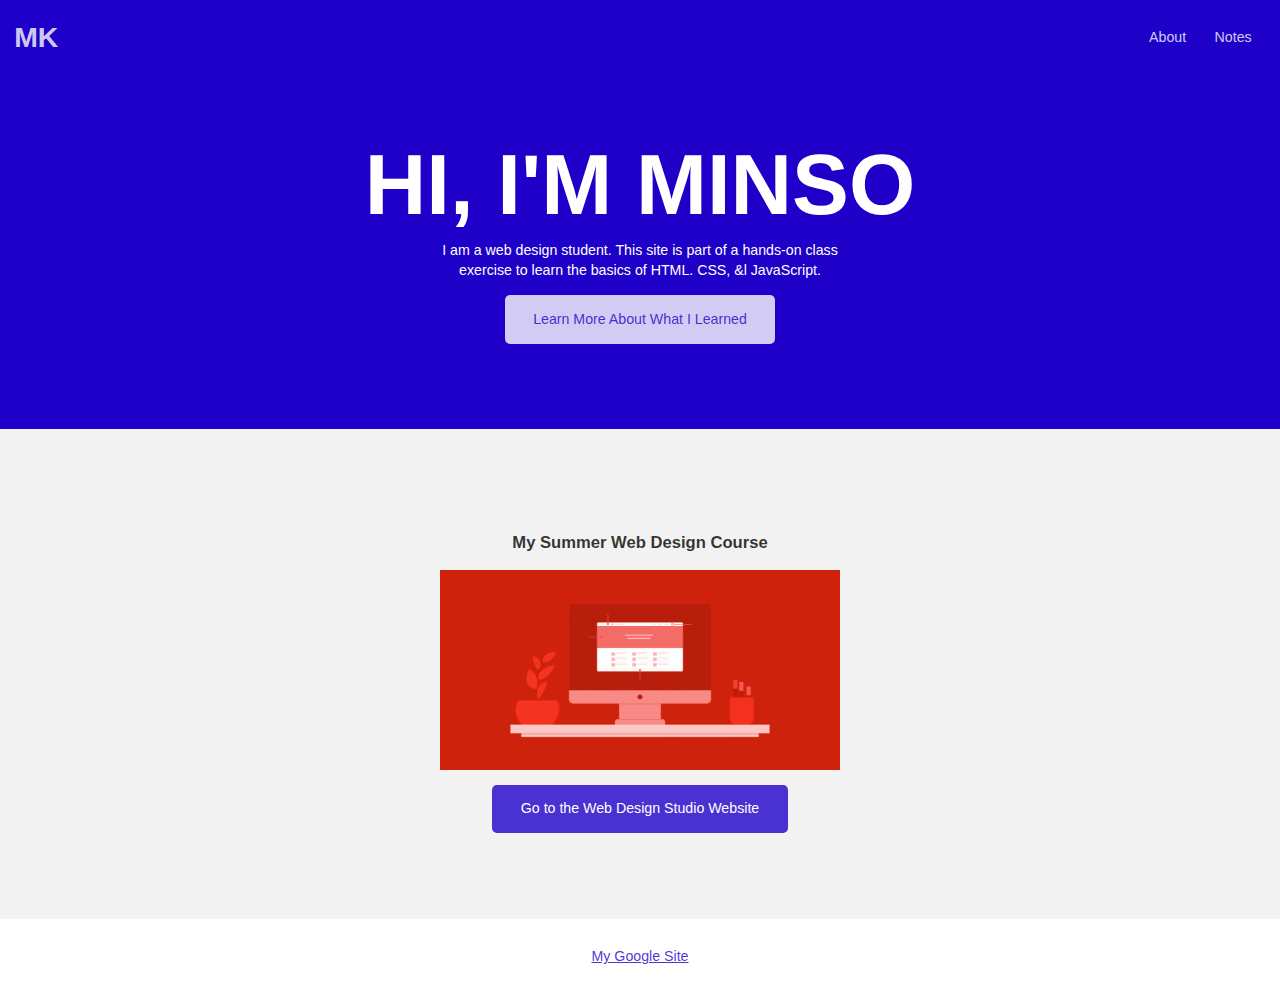
<file: index.html>
<!doctype html>
<html lang="en">

<head>
    <meta charset="utf-8" />
    <title>Minso</title>
    <meta name="description"
        content="This is an example student website for Chris G, a fictional web design student." />
    <meta name="viewport" content="width=device-width, initial-scale=1" />
    <meta http-equiv="X-UA-Compatible" content="ie=edge" />
    <link href="css/style.css" rel="stylesheet" type="text/css" />
</head>

<body class="page-home">
    <header>
        <div class="site-id">
            <h1><a href="index.html">MK</a></h1>
        </div>
        <nav class="site-nav">
            <ul>
                <li><a href="about.html">About</a></li>
                <li><a href="notes.html">Notes</a></li>
            </ul>
        </nav>
    </header>
    <main>
        <section class="hero">
            <h2>Hi, I'm Minso</h2>
            <p>I am a web design student. This site is part of a hands-on class exercise to learn the basics of HTML. CSS, &ampl JavaScript.</p>
            <a href="about.html" class="button dark">Learn More About What I Learned</a>
        </section>
        <section class="courses">
            <h3>My Summer Web Design Course</h3>
            <ul>
                <li><a href="https://creativemedia.space/web-design-studio/"><img src="images/webdesignstudio-4x2-featured.gif" alt="Web Design Studio class illustrated thumb image of a website displayed on a computer monitor on a desk."></a>
                    <a href="https://creativemedia.space/web-design-studio/" class="button">Go to the Web Design Studio Website</a>
                </li>
            </ul>
        </section>
    </main>

    <footer>
        <nav class="social-nav">
            <ul>
                <li><a href="https://sites.google.com/view/jddesigns/home">My Google Site</a></li>
            </ul>
        </nav>
    </footer>
</body>

</html>
</file>
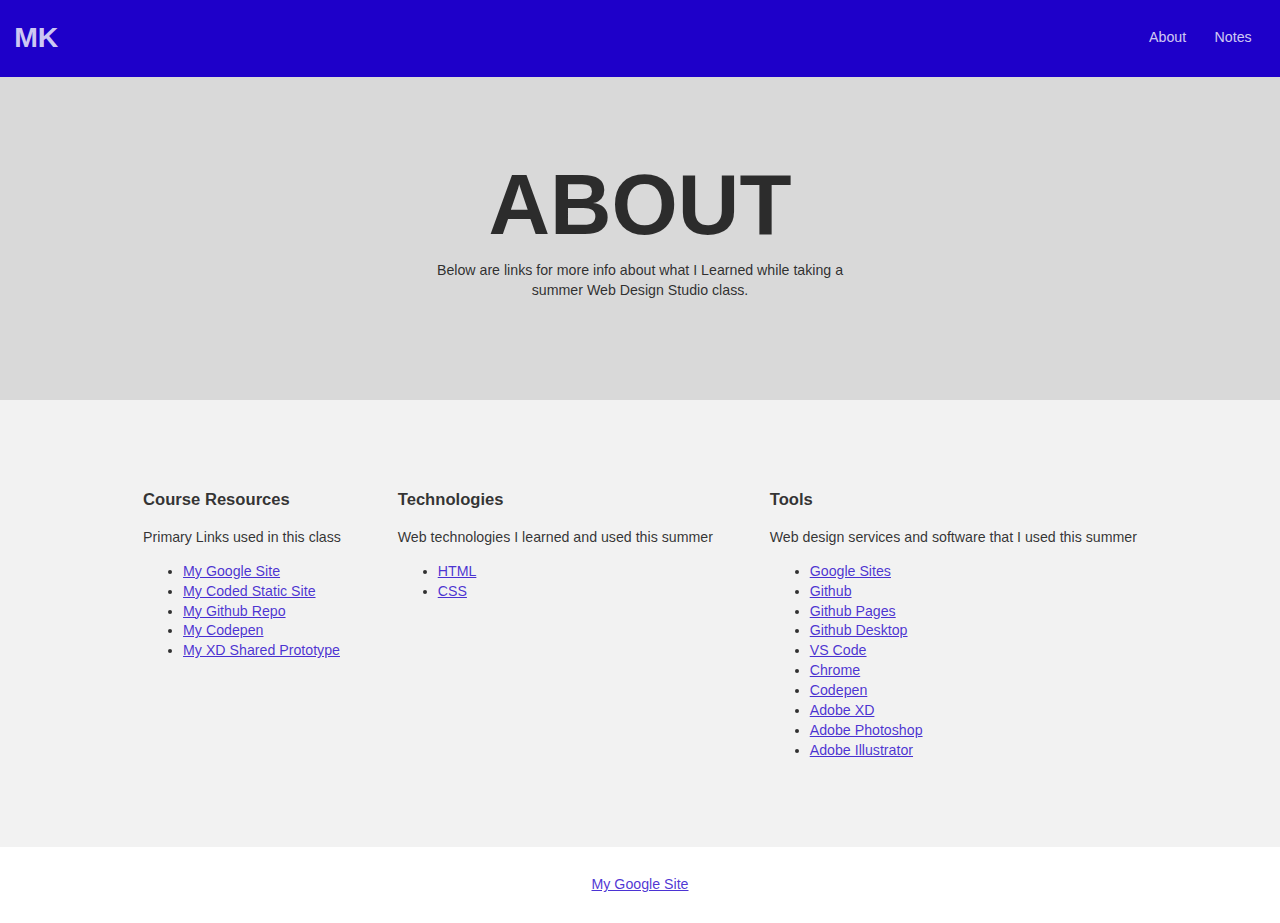
<file: about.html>
<!doctype html>
<html lang="en">

<head>
    <meta charset="utf-8" />
    <title>Minso| About</title>
    <meta name="description"
        content="This is a student website for Minso, a fictional web design student." />
    <meta name="viewport" content="width=device-width, initial-scale=1" />
    <meta http-equiv="X-UA-Compatible" content="ie=edge" />
    <link href="css/style.css" rel="stylesheet" type="text/css" />
</head>

<body class="page-sub">
    <header>
        <div class="site-id">
            <h1><a href="index.html">MK</a></h1>
        </div>
        <nav class="site-nav">
            <ul>
                <li><a href="index.html">About</a></li>
                <li><a href="notes.html">Notes</a></li>
            </ul>
        </nav>
    </header>
    <main>
        <section class="hero">
            <h2>About</h2>
            <p>Below are links for more info about what I Learned while taking a summer Web Design Studio class.</p>
        </section>
        <section class="coursework">

            <div class="coursework-subsection">
                <h3>Course Resources</h3>
                <p>Primary Links used in this class</p>
                <ul>
                    <li><a href="https://sites.google.com/iolani.org/websitedemo-task0-minsokim/home">My Google Site</a></li>
                    <li><a href="https://minso123.github.io/">My Coded Static Site</a></li>
                    <li><a href="https://github.com/minso123/minso123.github.io">My Github Repo</a></li>
                    <li><a href="https://codepen.io/minso123">My Codepen</a></li>
                    <li><a href="https://xd.adobe.com/view/b38c4e6b-1800-4bc7-847e-ec013c47c112-e6df/?fullscreen&hints=off">My XD Shared Prototype</a>
                    </li>
                </ul>
            </div>

            <div class="coursework-subsection">
                <h3>Technologies</h3>
                <p>Web technologies I learned and used this summer</p>
                <ul>
                    <li><a href="https://www.w3schools.com/html/html_intro.asp">HTML</a></li>
                    <li><a href="https://www.w3schools.com/css/css_intro.asp">CSS</a></li>
                </ul>
            </div>

            <div class="coursework-subsection">
                <h3>Tools</h3>
                <p>Web design services and software that I used this summer</p>
                <ul>
                    <li><a href="https://sites.google.com/">Google Sites</a></li>
                    <li><a href="https://github.com/">Github</a></li>
                    <li><a href="https://pages.github.com/">Github Pages</a></li>
                    <li><a href="https://desktop.github.com/">Github Desktop</a></li>
                    <li><a href="https://code.visualstudio.com/">VS Code</a></li>
                    <li><a href="https://www.google.com/chrome/">Chrome</a></li>
                    <li><a href="https://codepen.io">Codepen</a></li>
                    <li><a href="https://www.adobe.com/products/xd.html">Adobe XD</a></li>
                    <li><a href="https://www.adobe.com/products/photoshop.html">Adobe Photoshop</a></li>
                    <li><a href="https://www.adobe.com/products/illustrator.html">Adobe Illustrator</a></li>
            </div>

        </section>
    </main>

    <footer>
        <nav class="social-nav">
            <ul>
                <li><a href="https://sites.google.com/view/jddesigns/home">My Google Site</a></li>
            </ul>
        </nav>
    </footer>
</body>

</html>
</file>
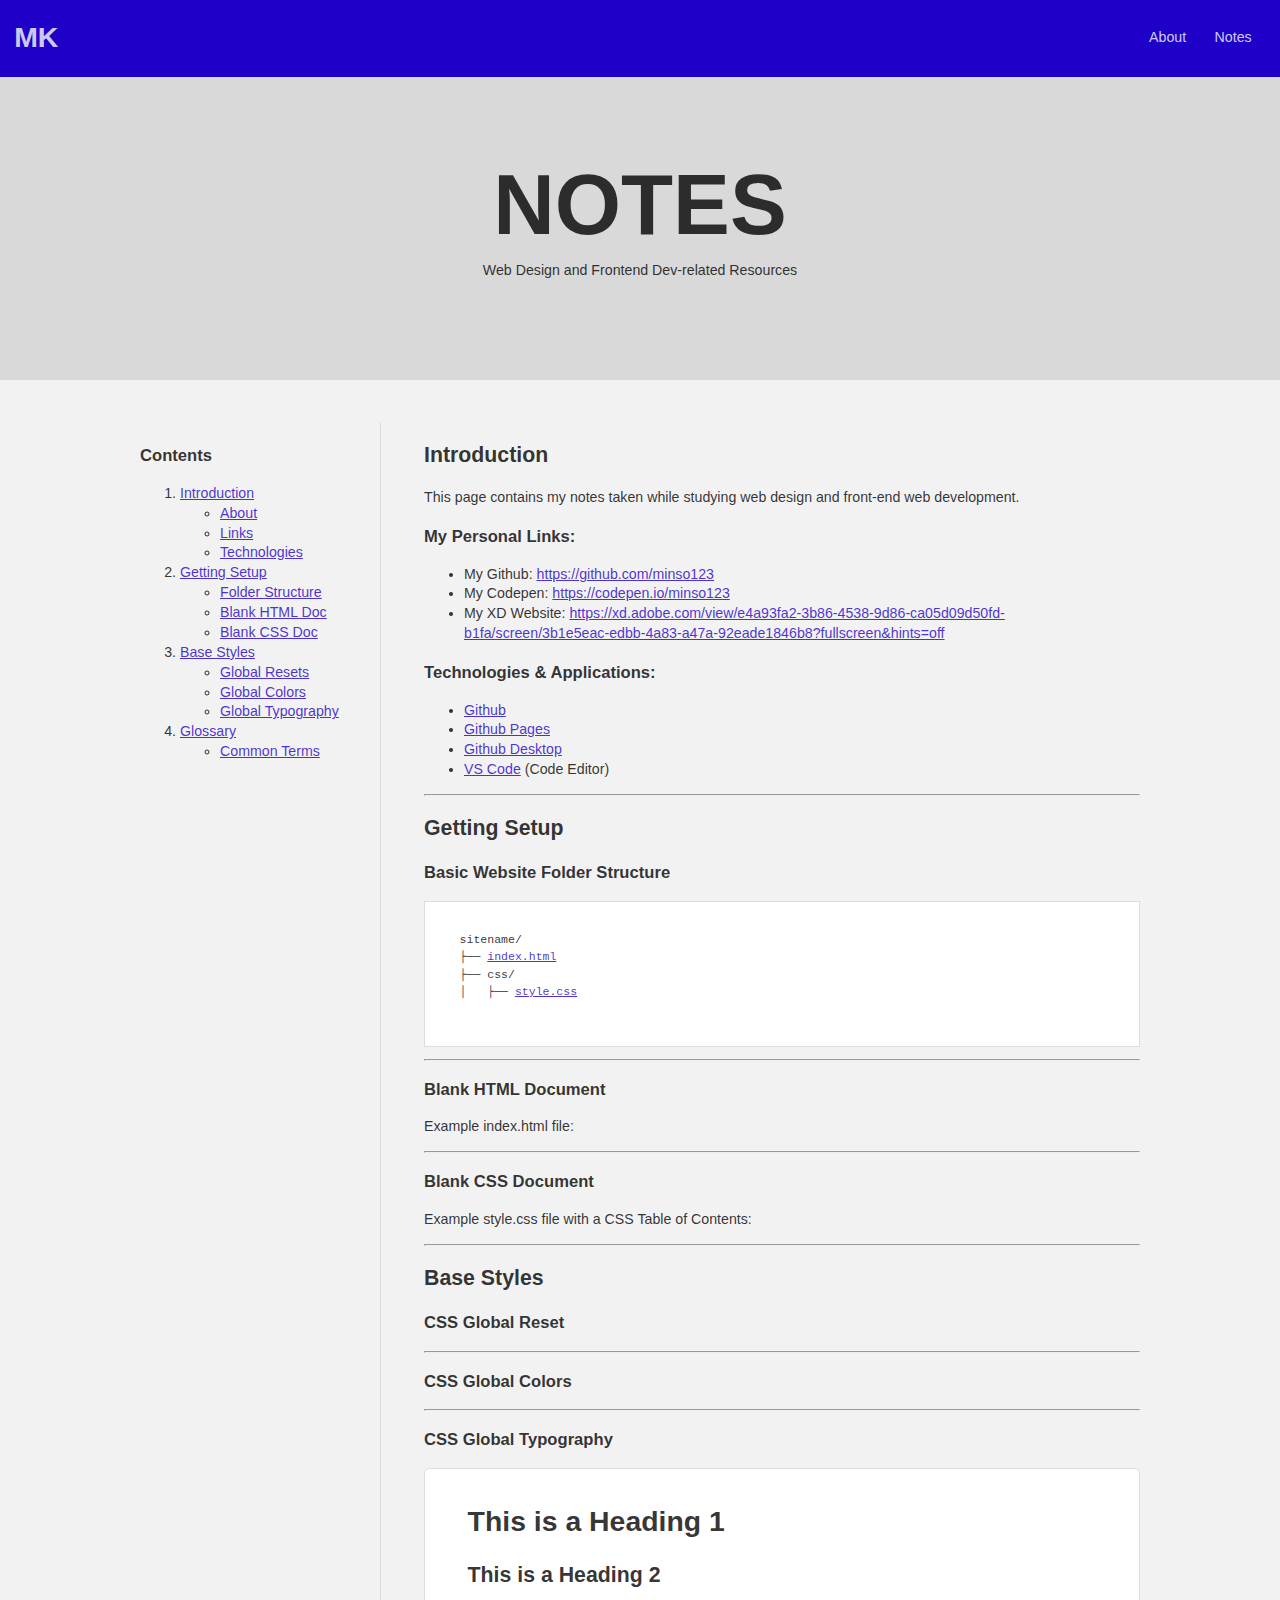
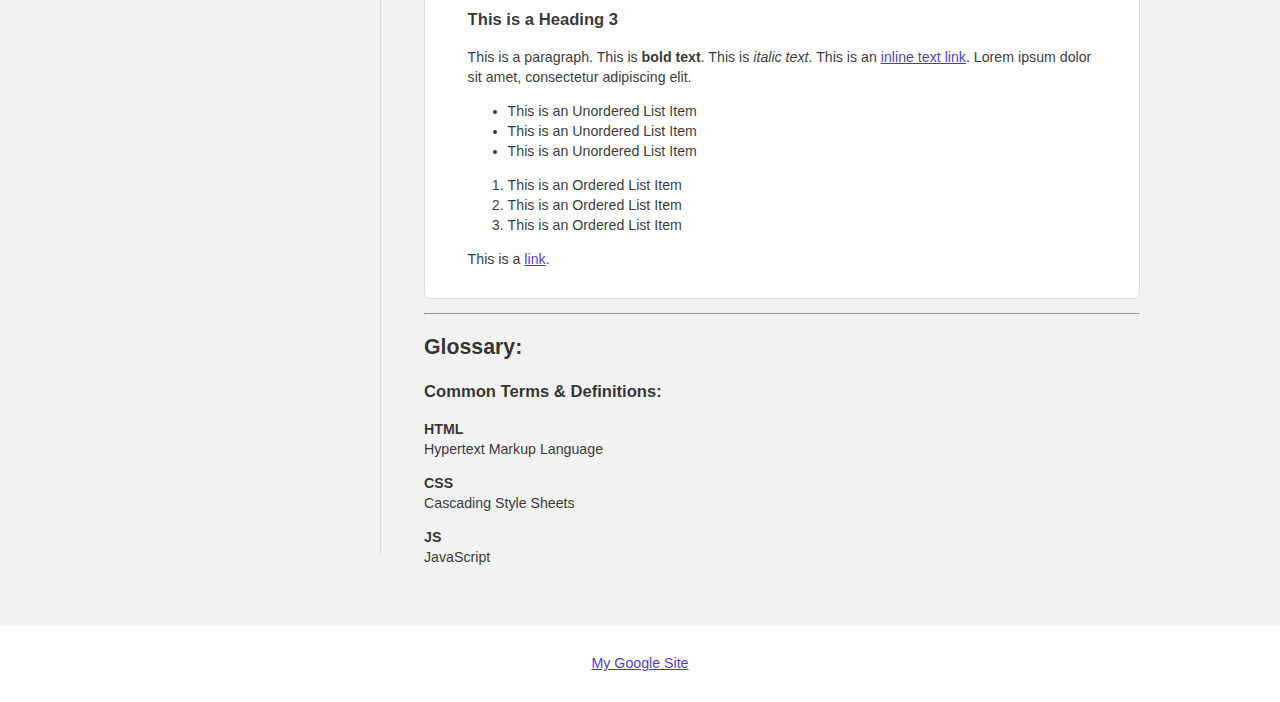
<file: notes.html>
<!doctype html>
<html lang="en">

<head>
    <meta charset="utf-8" />
    <title>Minso | Notes</title>
    <meta name="description"
        content="This is an student website for Minso K, a fictional web design student." />
    <meta name="viewport" content="width=device-width, initial-scale=1" />
    <meta http-equiv="X-UA-Compatible" content="ie=edge" />
    <link href="css/style.css" rel="stylesheet" type="text/css" />
</head>

<body class="page-sub">
    <header>
        <div class="site-id">
            <h1><a href="index.html">MK</a></h1>
        </div>
        <nav class="site-nav">
            <ul>
                <li><a href="about.html">About</a></li>
                <li><a href="notes.html">Notes</a></li>
            </ul>
        </nav>
    </header>
    <main>
        <section class="hero">
            <h2>Notes</h2>
            <p>Web Design and Frontend Dev-related Resources</p>
        </section>
        <section>
            <div class="container two-col-sidebar">

                <aside>
                    <h3>Contents</h3>
                    <ol>
                        <li>
                            <a href="#intro">Introduction</a>
                            <ul>
                                <li><a href="#about">About</a></li>
                                <li><a href="#links">Links</a></li>
                                <li><a href="#tech">Technologies</a></li>
                            </ul>
                        </li>
                        <li>
                            <a href="#setup">Getting Setup</a>
                            <ul>
                                <li><a href="#folders">Folder Structure</a></li>
                                <li><a href="#html">Blank HTML Doc</a></li>
                                <li><a href="#css">Blank CSS Doc</a></li>
                            </ul>
                        </li>
                        <li>
                            <a href="#base-styles">Base Styles</a>
                            <ul>
                                <li><a href="#global-resets">Global Resets</a></li>
                                <li><a href="#global-colors">Global Colors</a></li>
                                <li><a href="#global-typography">Global Typography</a></li>
                            </ul>
                        </li>
                        <li>
                            <a href="#glossary">Glossary</a>
                            <ul>
                                <li><a href="#definitions">Common Terms</a></li>
                            </ul>
                        </li>
                </aside>

                <div class="primary">

                    <h2 id="intro">Introduction</h2>
                    <p id="about">
                        This page contains my notes taken while studying web design and front-end web
                        development.
                    </p>

                    <h3 id="links">My Personal Links:</h3>
                    <ul>
                        <li>
                            My Github:
                            <a href="https://github.com/minso123">https://github.com/minso123</a>
                        </li>
                        <li>
                            My Codepen:
                            <a href="https://codepen.io/minso123">https://codepen.io/minso123</a>
                        </li>
                        <li>
                            My XD Website:
                            <a href="https://xd.adobe.com/view/e4a93fa2-3b86-4538-9d86-ca05d09d50fd-b1fa/screen/3b1e5eac-edbb-4a83-a47a-92eade1846b8?fullscreen&hints=off">https://xd.adobe.com/view/e4a93fa2-3b86-4538-9d86-ca05d09d50fd-b1fa/screen/3b1e5eac-edbb-4a83-a47a-92eade1846b8?fullscreen&hints=off</a>
                        </li>
                    </ul>

                    <h3 id="tech">Technologies &amp; Applications:</h3>
                    <ul>
                        <li><a href="https://github.com/">Github</a></li>
                        <li><a href="https://pages.github.com/">Github Pages</a></li>
                        <li><a href="https://desktop.github.com/">Github Desktop</a></li>
                        <li><a href="https://code.visualstudio.com/">VS Code</a> (Code Editor)</li>
                    </ul>

                    <hr />

                    <h2 id="setup">Getting Setup</h2>

                    <h3 id="folders">Basic Website Folder Structure</h3>
                    <pre><code>
sitename/
├── <a href="https://gist.github.com/johndoenma/696e1b3bc6e5b9d001e1129cd5c8b118">index.html</a>
├── css/
│   ├── <a href="https://gist.github.com/kccnma/3cce7281cfe835b687fedfe80c099c12">style.css</a>
                          
                      </code></pre>

                    <hr />

                    <h3 id="html">Blank HTML Document</h3>
                    <p>Example index.html file:</p>
                    <script src="https://gist.github.com/johndoenma/696e1b3bc6e5b9d001e1129cd5c8b118.js"></script>


                    <hr />

                    <h3 id="css">Blank CSS Document</h3>
                    <p>Example style.css file with a CSS Table of Contents:</p>
                    <script src="https://gist.github.com/johndoenma/5abb1b0fb4eb4a8a0f864266ebaa1fe4.js"></script>


                    <hr />


                    <h2 id="base-styles">Base Styles</h2>



                    <h3 id="global-reset">CSS Global Reset</h3>
                    <script src="https://gist.github.com/johndoenma/5ef7eb0b89ca05fe451f3fa2950da32e.js"></script>


                    <hr />

                    <h3 id="global-colors">CSS Global Colors</h3>

                    <script src="https://gist.github.com/johndoenma/363ad9d4af5e678b9776cafa8a16d643.js"></script>


                    <hr />


                    <h3 id="global-typography">CSS Global Typography</h3>

                    <div class="markup-box">

                        <h1>This is a Heading 1</h1>
                        <h2>This is a Heading 2</h2>
                        <h3>This is a Heading 3</h3>

                        <p>This is a paragraph. This is <strong>bold text</strong>. This is <em>italic text</em>. This
                            is an <a href="#">inline text link</a>. Lorem ipsum dolor sit amet, consectetur adipiscing
                            elit.</p>

                        <ul>
                            <li>This is an Unordered List Item</li>
                            <li>This is an Unordered List Item</li>
                            <li>This is an Unordered List Item</li>
                        </ul>

                        <ol>
                            <li>This is an Ordered List Item</li>
                            <li>This is an Ordered List Item</li>
                            <li>This is an Ordered List Item</li>
                        </ol>

                        <p>This is a <a href="#">link</a>.</p>

                    </div>

                    <script src="https://gist.github.com/johndoenma/5b875c1db2658e181587e8be6394fbea.js"></script>

                    <script src="https://gist.github.com/johndoenma/5045d389a3c941a2f31edb66c116a1a7.js"></script>

                    <hr />

                    <h2 id="glossary">Glossary:</h2>

                    <h3 id="glossary">Common Terms &amp; Definitions:</h3>

                    <dl>
                        <dt>HTML</dt>
                        <dd>Hypertext Markup Language</dd>
                        <dt>CSS</dt>
                        <dd>Cascading Style Sheets</dd>
                        <dt>JS</dt>
                        <dd>JavaScript</dd>
                    </dl>


                </div>


            </div>
        </section>
    </main>

    <footer>
        <nav class="social-nav">
            <ul>
                <li><a href="https://sites.google.com/view/jddesigns/home">My Google Site</a></li>
            </ul>
        </nav>
    </footer>
</body>

</html>
</file>
<file: css/style.css>
/* GLOBAL RESET */
* { box-sizing: border-box; }
body { margin: 0; }

/* GLOBAL COLORS */
body { color: rgba(0, 0, 0, 0.8); }
a { color: rgba(30, 0, 201, 0.8); }
a:hover { color: rgba(30, 0, 201, 0.8); }

/* GLOBAL TYPOGRAPHY */ 
body {
  font-family: Helvetica, Arial, sans-serif;
  font-size: 88.75%; /* 14px */
  line-height: 1.4;
}

/* RESPONSIVE IMAGES */
img {
    max-width: 100%;
    height: auto;
}

/* BUTTONS */
.button {
    display: inline-block;
    padding: 1em 2em;
    text-decoration: none;
    background-color: rgba(30, 0, 201, 0.8);;
    color: rgb(255, 255, 255);
    border-radius: 5px;
}
.button:hover {
    background-color: rgba(92, 0, 121, 0.8);
    color: white;
}
.button.dark {
    color: rgba(30, 0, 201, 0.8);
    background-color: rgba(255, 255, 255,.8);
}
.button.dark:hover {
    background-color: rgb(30, 0, 201);
}

/* SITE STRUCTURE */

header {
    background-color: rgb(30, 0, 201);
    color: rgba(0, 0, 0, 0.8); 
    padding: 1em;
    display: grid;
    grid-template-columns: 1fr 1fr;
    align-items: center;
}

header a {
    color: rgba(255, 255, 255, 0.8);
    text-decoration: none;
}

header a:hover {
    color: rgba(255, 255, 255, 1);
}


/* SITE ID */
.site-id h1 {
    margin: 0;
}

/* SITE NAV */
.site-nav ul {
    display: flex;
    justify-content: flex-end;
    margin: 0;
    padding: 0;
    list-style: none;
}

.site-nav  a {
    display: block;
    padding: 1em;
}

/* MAIN */
main {
    background: rgba(0,0,0,.05);
}

/* HERO SECTION */
.hero {
    background-color: rgb(30, 0, 201);
    text-align: center;
    color: white;
    padding: 6em 1em;
}

.hero h2 {
    font-size: 6em;
    line-height: 1;
    text-transform: uppercase;
    margin: 0 auto;
}

.hero p {
    max-width: 30em;
    margin: 1em auto;
}

/* COURSES SECTION */
.courses {
    padding: 6em 1em;
    display: grid;
    justify-content: center;
    text-align: center;
}

.courses ul {
    max-width: 400px;
    margin: 0 auto;
    padding: 0;
    list-style: none;
}

.courses img{
    display: block;
    margin-bottom: 1em;
}

/* FOOTER */
footer {
    border-top: 1px solid rgba(0,0,0,.05);
    padding: 1em;
}

/* SOCIAL NAV */
.social-nav ul {
    margin: 0;
    padding: 0;
    display: flex;
    justify-content: center;
    list-style: none;
}

.social-nav  a {
    display: block;
    padding: 1em;
}

/* LAYOUT */
.container {
    max-width: 1000px;
    margin: 0 auto;
}

section {
    padding: 3em 1em;
}

/* SIDEBAR/ASIDE */
aside {
    padding: 2em 0;
  }
  
@media (min-width: 768px) {
    .two-col-sidebar {
        display: grid;
        grid-template-columns: 20em auto;
    }
    .two-col-sidebar aside {
        border-right: 1px solid rgba(0, 0, 0, 0.1);
        margin: 0 3em 2em 0;
        padding: .3em 2em 0 0;
    }
}

/* HOME PAGE */

.page-home header {
    background-color: transparent;
    position: absolute;
    width: 100%;
}

.page-home .hero {
    /* background-image:url('../images/greenleaves.jpg'); */
    padding-top: 10em;
}


/* SUB PAGES */
.page-sub .hero {
    background-color:rgba(0, 0, 0, 0.1);
    color: rgba(0, 0, 0, 0.8);
}

/* COURSE PAGES WITH MULTIPLE PROJECT LISTS */
.coursework {
    padding: 3em 1em;
    display: flex;
    justify-content: center;
    flex-wrap: wrap;
}

.coursework-subsection {
    margin: 2em;
}

/* CODE BLOCKS */

pre code {
    width: 100%;
    display: block;
    border: 1px solid #ddd;
    background-color: #fff;
    padding: 1em 3em;
    margin-bottom: 1em;
    line-height: 1.5;
  }

.markup-box {
    border: 1px solid #ddd;
    border-radius: 5px;
    background-color: #fff;
    padding: 1em 3em;
    margin-bottom: 1em;
}

/* DEFINITION LISTS */
dt {
    font-weight: bold;
    margin-top: 1em;
}
dd {
    margin: 0;
}

/* FOR DEV PURPOSES */
/* body * {
    background-color: rgba(0,0,0,.05) !important;
    border: 1px solid rgba(0,0,0,.1) !important;
    color: rgba(0,0,0,.5) !important;
} */
</file>
